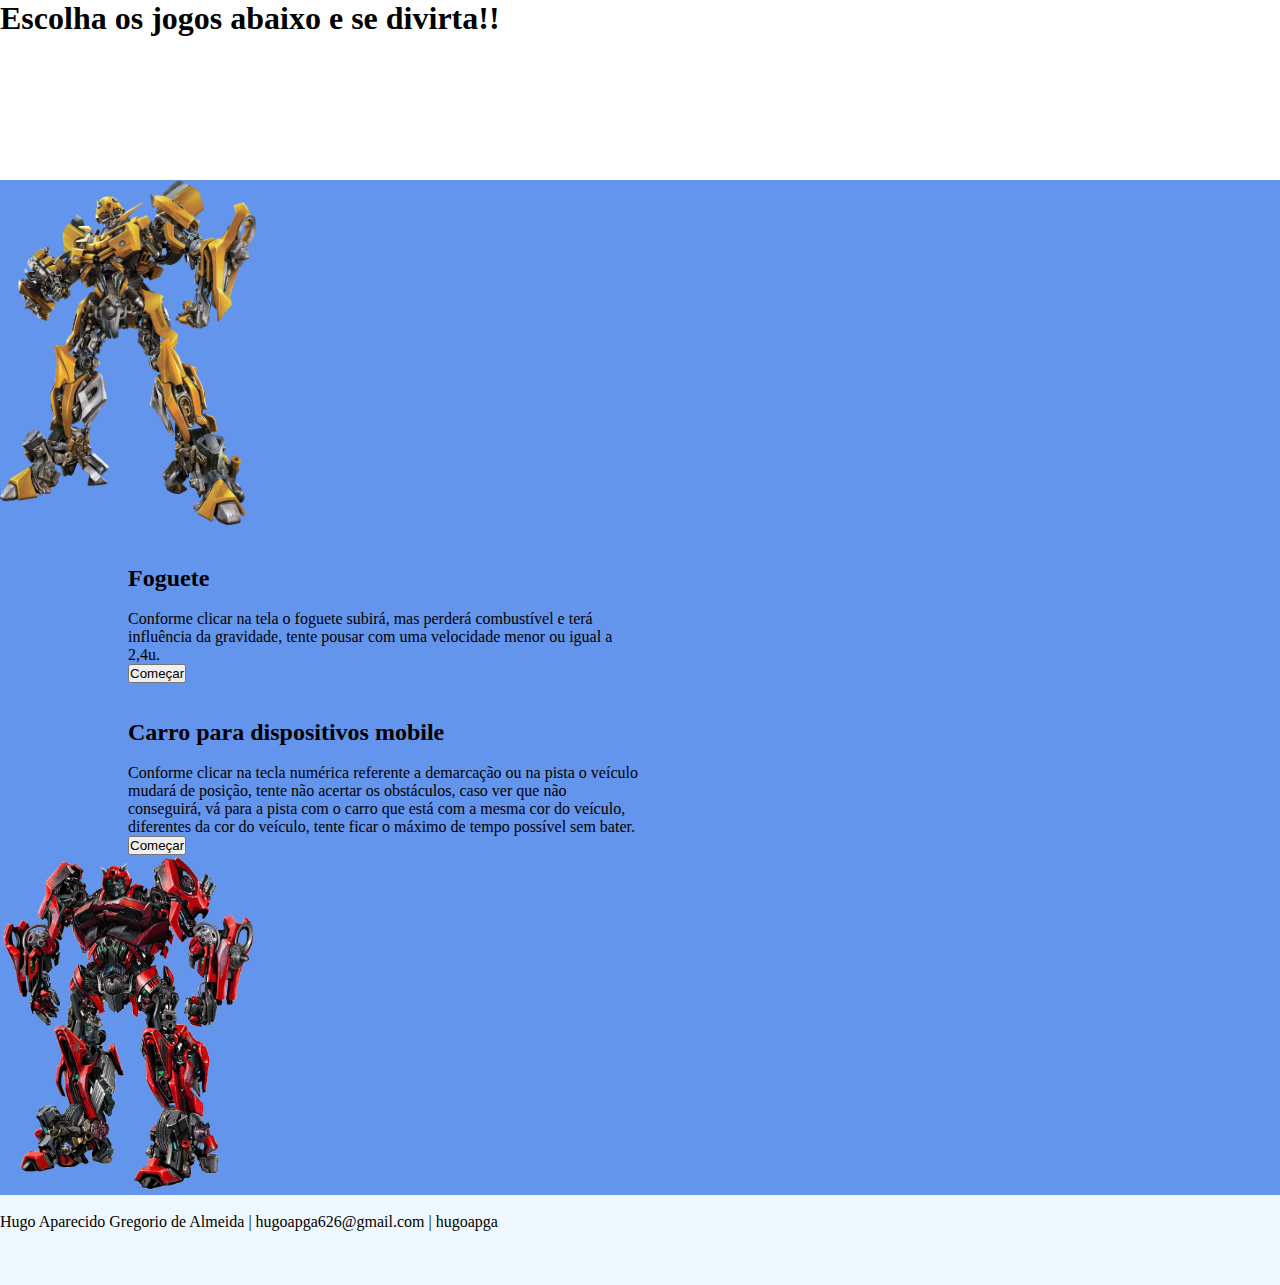
<file: index.html>
<!DOCTYPE html>
<html lang="pt-br">

<head>
    <meta charset="UTF-8">
    <meta http-equiv="X-UA-Compatible" content="IE=edge">
    <meta name="viewport" content="width=device-width, initial-scale=1.0">
    <link href="https://cdn.jsdelivr.net/npm/bootstrap@5.2.3/dist/css/bootstrap.min.css" rel="stylesheet"
        integrity="sha384-rbsA2VBKQhggwzxH7pPCaAqO46MgnOM80zW1RWuH61DGLwZJEdK2Kadq2F9CUG65" crossorigin="anonymous">
    <link rel="stylesheet" href="css/style.css">
    <link rel="shortcut icon" href="img/logo-hlm.ico">
    <title>Página de escolha</title>
</head>

<body>
    <header class="p-3 bg-primary text-white d-flex">
        <h1 class="m-auto align-self-center">Escolha os jogos abaixo e se divirta!!</h1>
    </header>
    <main class="d-flex">
        <div id="bloco1">
            <img src="img/bumblebee.png">
        </div>
        <div id="bloco2" class="text-center">
            <div id="textos">
                <h2>Foguete</h2>
                <p>Conforme clicar na tela o foguete subirá, mas perderá combustível e terá influência da gravidade,
                    tente
                    pousar com uma velocidade menor ou igual a 2,4u.</p>
                <a href="pages/jogoFoguete.html" class="nav-link">
                    <button type="button" class="btn btn-info">Começar</button>
                </a>
                <h2>Carro para dispositivos mobile</h2>
                <p>Conforme clicar na tecla numérica referente a demarcação ou na pista o veículo mudará de posição,
                    tente não acertar os obstáculos, caso ver que não conseguirá, vá para a pista com o carro que está
                    com a mesma cor do veículo, diferentes da cor do veículo, tente ficar o máximo de tempo possível sem
                    bater.</p>
                <a href="pages/jogoCarroMobile.html" class="nav-link">
                    <button type="button" class="btn btn-info">Começar</button>
                </a>
            </div>
        </div>
        <div id="bloco3">
            <img src="img/cliffy.png" alt="">
        </div>
    </main>
    <footer class="text-center">
        <p>Hugo Aparecido Gregorio de Almeida | hugoapga626@gmail.com | hugoapga</p>
    </footer>
</body>

</html>
</file>
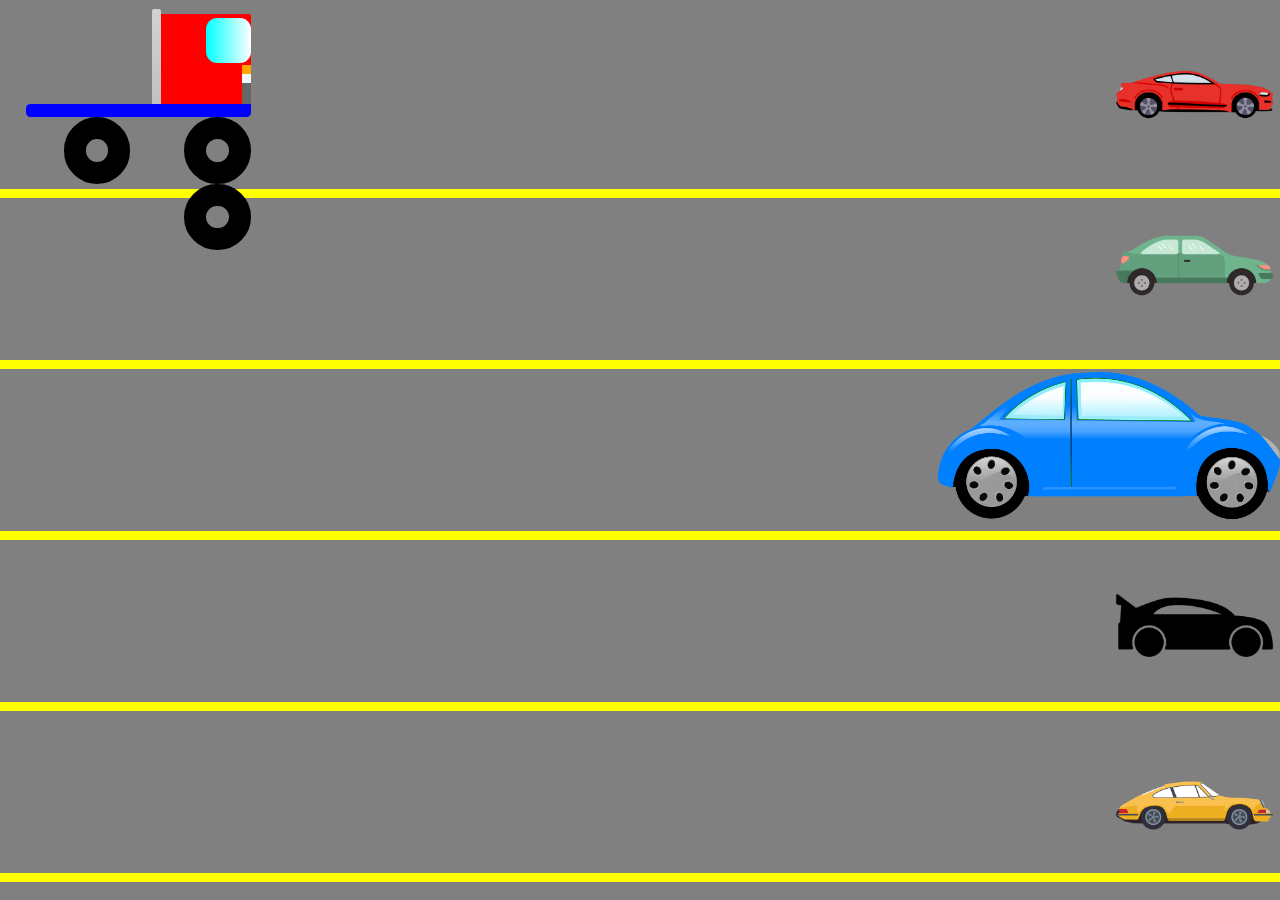
<file: pages/jogoCarroMobile.html>
<!DOCTYPE html>
<html lang="pt-br">

<head>
    <meta charset="UTF-8">
    <meta http-equiv="X-UA-Compatible" content="IE=edge">
    <meta name="viewport" content="width=device-width, initial-scale=1.0">
    <link href="https://cdn.jsdelivr.net/npm/bootstrap@5.2.3/dist/css/bootstrap.min.css" rel="stylesheet"
        integrity="sha384-rbsA2VBKQhggwzxH7pPCaAqO46MgnOM80zW1RWuH61DGLwZJEdK2Kadq2F9CUG65" crossorigin="anonymous">
    <link rel="stylesheet" href="../css/jogoCarroMobile.css">
    <link rel="shortcut icon" href="../img/logo-hlm.ico">
    <title>Jogo do Veículo Mobile</title>
</head>

<body>
    <div id="pista">
        <button id="botaoCarroVermelho">
            <div id="carroVermelho"></div>
        </button>
        <div class="faixa"></div>
        <button id="botaoCarroVerde">
            <div id="carroVerde"></div>
        </button>
        <div class="faixa" id="faixa2"></div>
        <button id="botaoCarroAzul">
            <div id="carroAzul"></div>
        </button>
        <div class="faixa" id="faixa3"></div>
        <button id="botaoCarroPreto">
            <div id="carroPreto"></div>
        </button>
        <div class="faixa" id="faixa4"></div>
        <button id="botaoCarroAmarelo">
            <div id="carroAmarelo"></div>
        </button>
        <div class="faixa" id="faixa5"></div>
    </div>
    <div id="caminhao">
        <div id="cabine">
            <div id="janela"></div>
            <div id="farol">
                <div id="seta"></div>
            </div>
            <div id="capo"></div>
        </div>
        <div id="cano"></div>
        <div id="chassi"></div>
        <div id="rodaFrente">
        </div>
        <div id="rodas">
        </div>
        <div id="rodas">
        </div>
    </div>
    <img id="vermelho" src="../img/carroVermelho.png" alt="">
    <img id="verde" src="../img/carroVerde.png" alt="">
    <img id="azul" src="../img/carroAzul.webp" alt="">
    <img id="preto" src="../img/carroPreto.png" alt="">
    <img id="amarelo" src="../img/carroAmarelo.png" alt="">
    <script src="../js/jogoCarroMobile.js"></script>
</body>

</html>
</file>
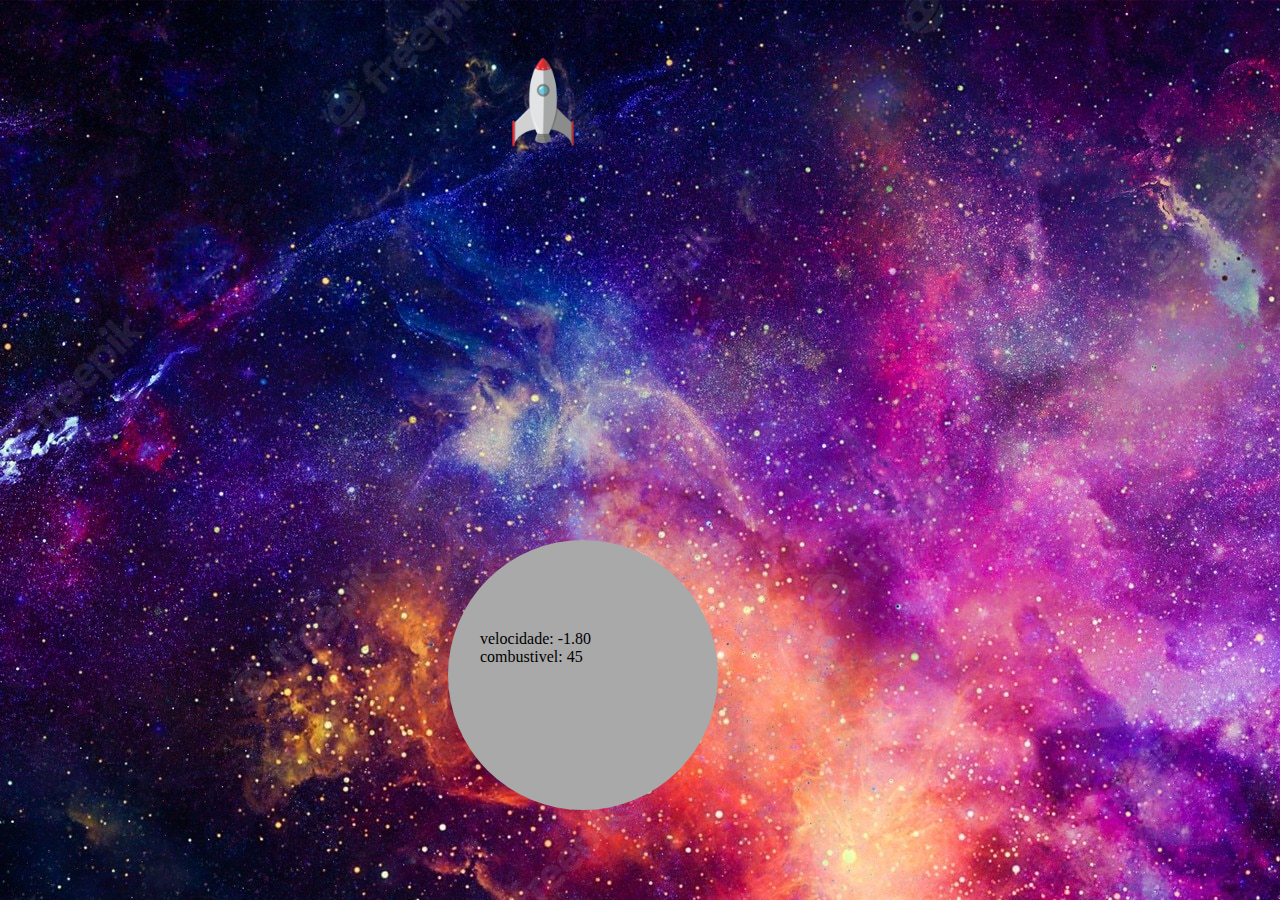
<file: pages/jogoFoguete.html>
<!DOCTYPE html>
<html lang="pt-br">

<head>
    <meta charset="UTF-8">
    <meta http-equiv="X-UA-Compatible" content="IE=edge">
    <meta name="viewport" content="width=device-width, initial-scale=1.0">
    <link rel="stylesheet" href="../css/jogoFoguete.css">
    <link rel="shortcut icon" href="../img/logo-hlm.ico">
    <title>Jogo do Foguete</title>
</head>

<body>
    <img id="idNave" src="../img/foguete.png" alt="">
    <div id="idInfo"></div>
    <div id="planeta"></div>
    <script src="../js/jogoFoguete.js"></script>
</body>

</html>
</file>
<file: css/style.css>
* {
    margin: 0;
    padding: 0;
}

body {
    margin: 0;
}

footer {
    min-height: 10vh;
    background-color: aliceblue;
}

h2 {
    margin-top: 4vh;
}

header {
    min-height: 20vh;
}

img {
    width: 20vw;
    ;
}

main {
    background-color: cornflowerblue;
    min-height: 70vh;
}

p {
    padding-top: 2vh;
}

/*IDs*/
#bloco2 {
    width: 60vw;
}

#textos {
    margin-left: 10vw;
    width: 40vw;
}
</file>
<file: css/jogoCarroMobile.css>
* {
    margin: 0;
    padding: 0;
}

button {
    border: 0;
}

img {
    height: 19vh;
    position: absolute;
}

/*CLASS*/
.faixa {
    background-color: yellow;
    width: 100vw;
    height: 1vh;
    position: absolute;
    margin-top: 19vh;
}

/*ID*/
/*img*/
#amarelo {
    top: 80vh;
    right: 0;
    animation: carroVindo 14s linear infinite;
}

#azul {
    top: 40vh;
    right: 0;
    animation: carroVindo 12s linear infinite;
}

#preto {
    top: 60vh;
    right: 0;
    animation: carroVindo 13s linear infinite;
}

#vermelho {
    top: 1vh;
    right: 0;
    animation: carroVindo 10s linear infinite;
}

#verde {
    top: 20vh;
    right: 0;
    animation: carroVindo 11s linear infinite;
}

/*div*/
#carroAmarelo {
    height: 19vh;
    width: 100%;
    top: 80vh;
    position: absolute;
}

#carroAzul {
    width: 100%;
    height: 19vh;
    top: 40vh;
    position: absolute;
}

#carroPreto {
    width: 100%;
    height: 19vh;
    top: 60vh;
    position: absolute;
}

#carroVerde {
    width: 100%;
    height: 19vh;
    top: 20vh;
    position: absolute;
}

#carroVermelho {
    width: 100%;
    height: 19vh;
    top: 1;
    position: absolute;
}

#faixa2 {
    transform: translateY(19vh);
}

#faixa3 {
    transform: translateY(38vh);
}

#faixa4 {
    transform: translateY(57vh);
}

#faixa5 {
    transform: translateY(76vh);
}

#pista {
    height: 100vh;
    background-color: gray;
}

/*Veículo Caminhão*/
#cabine {
    width: 10vh;
    height: 10vh;
    margin-top: 0.5vh;
    border-top-right-radius: 0.25vh;
    float: right;
    background-color: red;
}

#caminhao {
    width: 25vh;
    top: 1vh;
    margin-left: 2vw;
    position: absolute;
}

#cano {
    width: 1vh;
    height: 10.5vh;
    background-image: linear-gradient(-45deg, #C0C0C0, #D3D3D3);
    float: right;
    border-top-left-radius: 0.25vh;
    border-top-right-radius: 0.25vh;
}

#capo {
    width: 1vh;
    height: 2.25vh;
    float: right;
    clear: both;
    background-color: #666666;
}

#chassi {
    width: 25vh;
    height: 1.5vh;
    border-top-left-radius: 0.5vh;
    border-bottom-left-radius: 0.5vh;
    border-bottom-right-radius: 0.5vh;
    float: right;
    background-color: blue;
}

#farol {
    width: 1vh;
    height: 2vh;
    margin-top: 0.25vh;
    float: right;
    clear: both;
    background-color: aliceblue;
}

#janela {
    width: 5vh;
    height: 5vh;
    margin-top: 0.5vh;
    border-radius: 1.25vh;
    float: right;
    background-image: linear-gradient(to right, aqua, white);
}

#rodaFrente {
    width: 2.5vh;
    height: 2.5vh;
    border: 2.5vh solid black;
    border-radius: 100%;
    margin-left: 6vh;
    float: right;
    background-color: gray;
    animation-name: girar;
    animation-duration: 10s;
    animation-iteration-count: infinite;
}

#rodas {
    width: 2.5vh;
    height: 2.5vh;
    border: 2.5vh solid black;
    border-radius: 100%;
    margin-left: 0vh;
    float: right;
    background-color: gray;
    animation-name: girar;
    animation-duration: 10s;
    animation-iteration-count: infinite;
}

#seta {
    width: 1vh;
    height: 1vh;
    background-color: #FFA500;
}

/*Animações*/
@keyframes girar {
    from {
        transform: rotate(0deg);
    }

    to {
        transform: rotate(360deg);
    }
}

@keyframes carroVindo {
    from {
        right: 0;
    }

    to {
        right: 100%;
    }
}
</file>
<file: css/jogoFoguete.css>
body {
    background-image: url(../img/fundoUniverso.jpg);
    background-image: image-set(100vh, 100vw);
}

img {
    height: 10vh;
    z-index: 2;
}

/*ID*/
#idInfo {
    position: absolute;
    left: 37.5vw;
    top: 70vh;
    z-index: 1;
}

#idNave {
    position: absolute;
    left: 40vw;
    top: 0vh;
}

#planeta {
    height: 30vh;
    width: 30vh;
    border-radius: 100%;
    position: absolute;
    bottom: 10vh;
    left: 35vw;
    background-color: darkgray;
}
</file>
